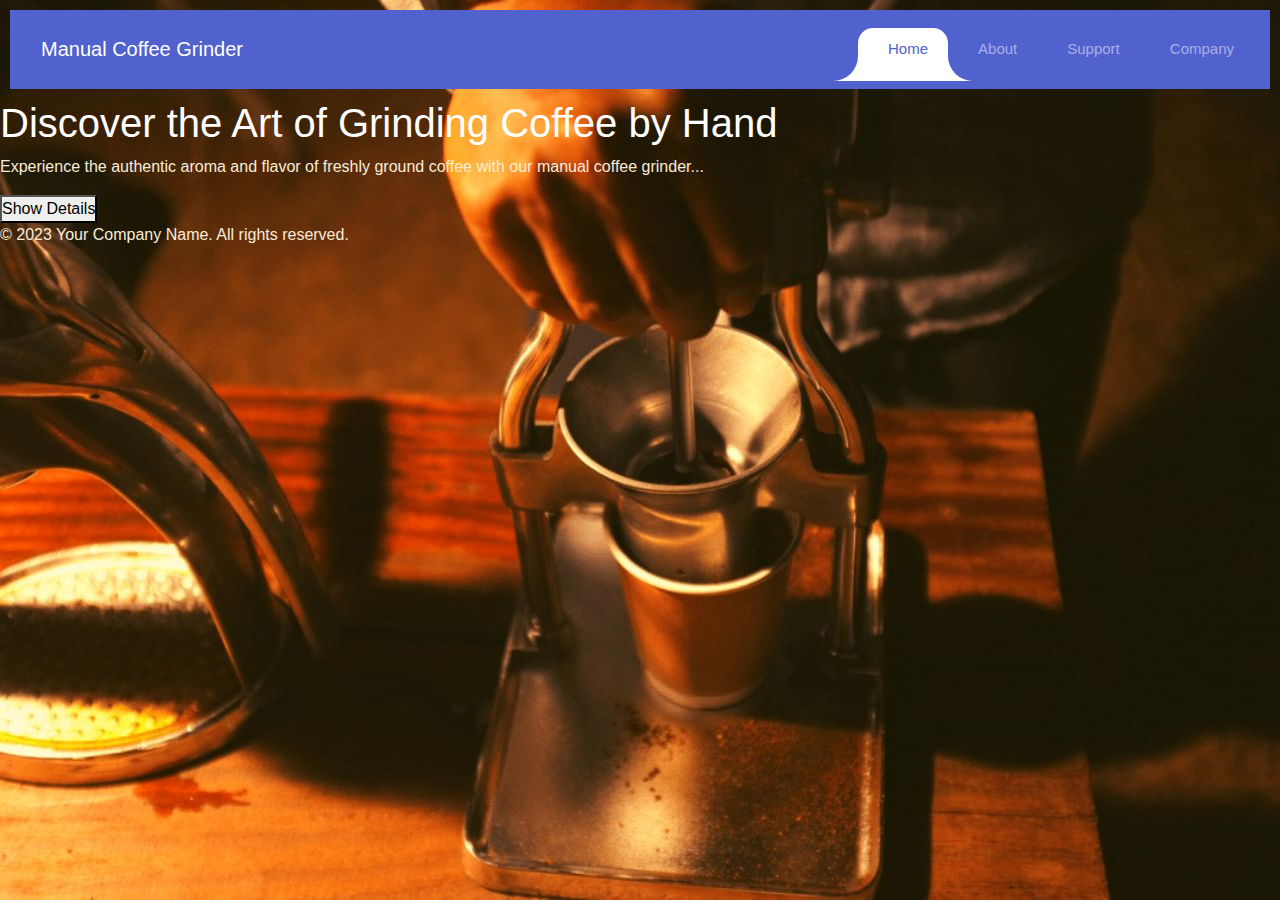
<file: index.html>
<!DOCTYPE html>
<html>

<head>
    <title>Manual Coffee Grinder - Promotion Details</title>
    <link rel="stylesheet" href="./css/style.css">
    <link rel="stylesheet" href="https://stackpath.bootstrapcdn.com/bootstrap/4.3.1/css/bootstrap.min.css" integrity="sha384-ggOyR0iXCbMQv3Xipma34MD+dH/1fQ784/j6cY/iJTQUOhcWr7x9JvoRxT2MZw1T" crossorigin="anonymous">

    <script src="https://code.jquery.com/jquery-3.3.1.slim.min.js" integrity="sha384-q8i/X+965DzO0rT7abK41JStQIAqVgRVzpbzo5smXKp4YfRvH+8abtTE1Pi6jizo" crossorigin="anonymous"></script>
    <script src="https://cdnjs.cloudflare.com/ajax/libs/popper.js/1.14.7/umd/popper.min.js" integrity="sha384-UO2eT0CpHqdSJQ6hJty5KVphtPhzWj9WO1clHTMGa3JDZwrnQq4sF86dIHNDz0W1" crossorigin="anonymous"></script>
    <script src="https://stackpath.bootstrapcdn.com/bootstrap/4.3.1/js/bootstrap.min.js" integrity="sha384-JjSmVgyd0p3pXB1rRibZUAYoIIy6OrQ6VrjIEaFf/nJGzIxFDsf4x0xIM+B07jRM" crossorigin="anonymous"></script>

</head>

<body>
    <!-- Header with navigation links -->
    <header>

        <nav class="navbar navbar-expand-custom navbar-mainbg">
            <a class="navbar-brand navbar-logo" href="#">Manual Coffee Grinder</a>
            <button class="navbar-toggler" type="button" aria-controls="navbarSupportedContent" aria-expanded="false" aria-label="Toggle navigation">
        <i class="fas fa-bars text-white"></i>
        </button>
            <div class="collapse navbar-collapse" id="navbarSupportedContent">
                <ul class="navbar-nav ml-auto">
                    <div class="hori-selector">
                        <div class="left"></div>
                        <div class="right"></div>
                    </div>
                    <li class="nav-item active">
                        <a class="nav-link" href="index.html"><i class="fas fa-tachometer-alt"></i>Home</a>
                    </li>
                    <li class="nav-item ">
                        <a class="nav-link" href="./Views/about.html"><i class="far fa-address-book"></i>About</a>
                    </li>

                    <li class="nav-item">
                        <a class="nav-link" href="./Views/support.html"><i class="far fa-calendar-alt"></i>Support</a>
                    </li>
                    <li class="nav-item">
                        <a class="nav-link" href="./Views/company.html"><i class="far fa-chart-bar"></i>Company</a>
                    </li>

                </ul>
            </div>
        </nav>

    </header>

    <!-- Content for Promotion Details page -->
    <h1>Discover the Art of Grinding Coffee by Hand</h1>
    <p style="color: antiquewhite;">Experience the authentic aroma and flavor of freshly ground coffee with our manual coffee grinder...</p>



    <!-- Inside the Promotion Details page -->
    <button id="showDetailsButton">Show Details</button>
    <p id="additionalDetails" style="display: none;">...</p>

    <script>
        const showDetailsButton = document.getElementById('showDetailsButton');
        const additionalDetails = document.getElementById('additionalDetails');

        showDetailsButton.addEventListener('click', () => {
            additionalDetails.style.display = 'block';
        });
    </script>


    <!-- Footer -->
    <footer style="color: antiquewhite;">
        <p>&copy; 2023 Your Company Name. All rights reserved.</p>
    </footer>

    <script src="./js/app.js"></script>
</body>

</html>
</file>
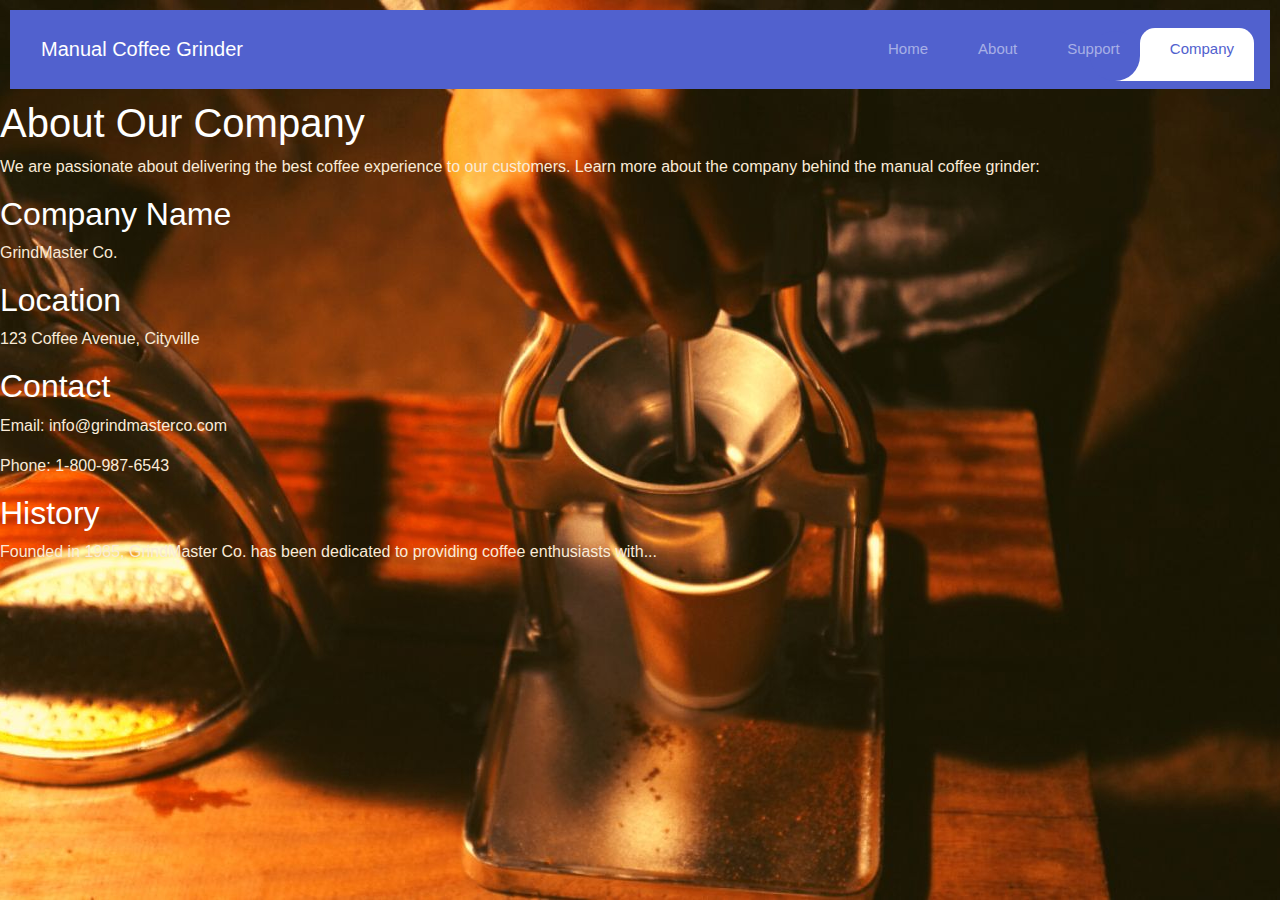
<file: Views/company.html>
<!DOCTYPE html>
<html>

<head>
    <title>Manual Coffee Grinder - Corporate Information</title>
    <!-- Link to your CSS file -->
    <link rel="stylesheet" href="../css/style.css">
    <link rel="stylesheet" href="https://stackpath.bootstrapcdn.com/bootstrap/4.3.1/css/bootstrap.min.css" integrity="sha384-ggOyR0iXCbMQv3Xipma34MD+dH/1fQ784/j6cY/iJTQUOhcWr7x9JvoRxT2MZw1T" crossorigin="anonymous">

    <script src="https://code.jquery.com/jquery-3.3.1.slim.min.js" integrity="sha384-q8i/X+965DzO0rT7abK41JStQIAqVgRVzpbzo5smXKp4YfRvH+8abtTE1Pi6jizo" crossorigin="anonymous"></script>
    <script src="https://cdnjs.cloudflare.com/ajax/libs/popper.js/1.14.7/umd/popper.min.js" integrity="sha384-UO2eT0CpHqdSJQ6hJty5KVphtPhzWj9WO1clHTMGa3JDZwrnQq4sF86dIHNDz0W1" crossorigin="anonymous"></script>
    <script src="https://stackpath.bootstrapcdn.com/bootstrap/4.3.1/js/bootstrap.min.js" integrity="sha384-JjSmVgyd0p3pXB1rRibZUAYoIIy6OrQ6VrjIEaFf/nJGzIxFDsf4x0xIM+B07jRM" crossorigin="anonymous"></script>

    <style>
        p {
            color: antiquewhite;
        }
    </style>
</head>

<body>
    <!-- Header and navigation  -->
    <header>

        <nav class="navbar navbar-expand-custom navbar-mainbg">
            <a class="navbar-brand navbar-logo" href="#">Manual Coffee Grinder</a>
            <button class="navbar-toggler" type="button" aria-controls="navbarSupportedContent" aria-expanded="false" aria-label="Toggle navigation">
        <i class="fas fa-bars text-white"></i>
        </button>
            <div class="collapse navbar-collapse" id="navbarSupportedContent">
                <ul class="navbar-nav ml-auto">
                    <div class="hori-selector">
                        <div class="left"></div>
                        <div class="right"></div>
                    </div>
                    <li class="nav-item">
                        <a class="nav-link" href="../index.html"><i class="fas fa-tachometer-alt"></i>Home</a>
                    </li>
                    <li class="nav-item ">
                        <a class="nav-link" href="about.html"><i class="far fa-address-book"></i>About</a>
                    </li>

                    <li class="nav-item">
                        <a class="nav-link" href="../Views/support.html"><i class="far fa-calendar-alt"></i>Support</a>
                    </li>
                    <li class="nav-item active">
                        <a class="nav-link" href="../Views/company.html"><i class="far fa-chart-bar"></i>Company</a>
                    </li>

                </ul>
            </div>
        </nav>

    </header>
    <!-- Content for Corporate Information page -->
    <h1>About Our Company</h1>

    <p>We are passionate about delivering the best coffee experience to our customers. Learn more about the company behind the manual coffee grinder:</p>

    <div id="companyInfo">
        <h2>Company Name</h2>
        <p>GrindMaster Co.</p>
        <h2>Location</h2>
        <p>123 Coffee Avenue, Cityville</p>
        <h2>Contact</h2>
        <p>Email: info@grindmasterco.com</p>
        <p>Phone: 1-800-987-6543</p>
        <h2>History</h2>
        <p>Founded in 1985, GrindMaster Co. has been dedicated to providing coffee enthusiasts with...</p>
    </div>

    <!-- Footer -->
    <script src="../js/app.js"></script>
</body>

</html>
</file>
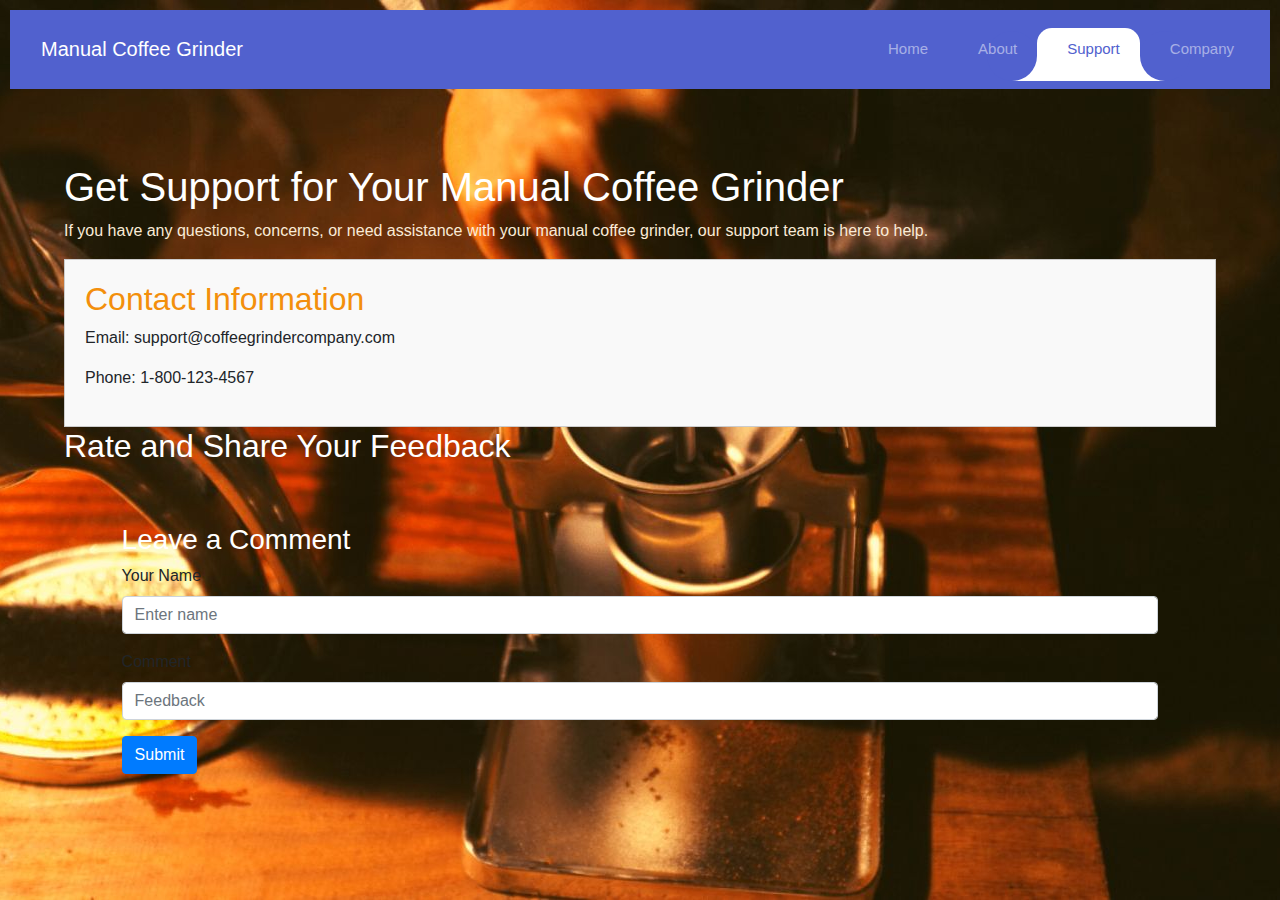
<file: Views/support.html>
<!DOCTYPE html>
<html>

<head>
    <title>Manual Coffee Grinder - Support</title>
    <!-- Link to your CSS file -->
    <link rel="stylesheet" href="../css/style.css">
    <link rel="stylesheet" href="https://stackpath.bootstrapcdn.com/bootstrap/4.3.1/css/bootstrap.min.css" integrity="sha384-ggOyR0iXCbMQv3Xipma34MD+dH/1fQ784/j6cY/iJTQUOhcWr7x9JvoRxT2MZw1T" crossorigin="anonymous">

    <script src="https://code.jquery.com/jquery-3.3.1.slim.min.js" integrity="sha384-q8i/X+965DzO0rT7abK41JStQIAqVgRVzpbzo5smXKp4YfRvH+8abtTE1Pi6jizo" crossorigin="anonymous"></script>
    <script src="https://cdnjs.cloudflare.com/ajax/libs/popper.js/1.14.7/umd/popper.min.js" integrity="sha384-UO2eT0CpHqdSJQ6hJty5KVphtPhzWj9WO1clHTMGa3JDZwrnQq4sF86dIHNDz0W1" crossorigin="anonymous"></script>
    <script src="https://stackpath.bootstrapcdn.com/bootstrap/4.3.1/js/bootstrap.min.js" integrity="sha384-JjSmVgyd0p3pXB1rRibZUAYoIIy6OrQ6VrjIEaFf/nJGzIxFDsf4x0xIM+B07jRM" crossorigin="anonymous"></script>

</head>

<body>
    <!-- Header and navigation  -->
    <header>

        <nav class="navbar navbar-expand-custom navbar-mainbg">
            <a class="navbar-brand navbar-logo" href="#">Manual Coffee Grinder</a>
            <button class="navbar-toggler" type="button" aria-controls="navbarSupportedContent" aria-expanded="false" aria-label="Toggle navigation">
        <i class="fas fa-bars text-white"></i>
        </button>
            <div class="collapse navbar-collapse" id="navbarSupportedContent">
                <ul class="navbar-nav ml-auto">
                    <div class="hori-selector">
                        <div class="left"></div>
                        <div class="right"></div>
                    </div>
                    <li class="nav-item">
                        <a class="nav-link" href="../index.html"><i class="fas fa-tachometer-alt"></i>Home</a>
                    </li>
                    <li class="nav-item ">
                        <a class="nav-link" href="../Views/about.html"><i class="far fa-address-book"></i>About</a>
                    </li>

                    <li class="nav-item active">
                        <a class="nav-link" href="../Views/support.html"><i class="far fa-calendar-alt"></i>Support</a>
                    </li>
                    <li class="nav-item">
                        <a class="nav-link" href="../Views/company.html"><i class="far fa-chart-bar"></i>Company</a>
                    </li>

                </ul>
            </div>
        </nav>

    </header>
    <div style="margin: 5%;">
        <!-- Content for Support page -->
        <h1>Get Support for Your Manual Coffee Grinder</h1>

        <p style="color: antiquewhite;">If you have any questions, concerns, or need assistance with your manual coffee grinder, our support team is here to help.</p>

        <div id="contactInfo">
            <h2 style="color: rgb(243, 143, 12);">Contact Information</h2>
            <p>Email: support@coffeegrindercompany.com</p>
            <p>Phone: 1-800-123-4567</p>
        </div>



        <!-- Content for Rate/Feedback page -->
        <h2>Rate and Share Your Feedback</h2>

        <div id="feedbackForm" style="margin: 5%;">
            <h3>Leave a Comment</h3>

            <form id="commentForm">
                <div class="form-group">
                    <label for="name">Your Name</label>
                    <input type="text" class="form-control" id="name" aria-describedby="emailHelp" placeholder="Enter name">

                </div>
                <div class="form-group">
                    <label for="comment">Comment</label>
                    <input type="textarea" class="form-control" id="comment" placeholder="Feedback">
                </div>

                <button type="submit" class="btn btn-primary">Submit</button>
            </form>



        </div>

        <div id="comments">
            <!-- Comments will be dynamically added here using JavaScript -->
        </div>
    </div>

    <!-- Footer -->
    <script src="../js/app.js"></script>
</body>

</html>
</file>
<file: css/style.css>
.comment {
    border: 1px solid #ccc;
    padding: 10px;
    margin: 10px 0;
    background-color: #f9f9f9;
}

body {
    font-family: Arial, sans-serif;
    margin: 0;
    padding: 0;
    font-family: system-ui, sans-serif;
    background: whitesmoke;
    min-height: 100vh;
}

header {
    /* background-color: #333; */
    /* color: #fff; */
    padding: 10px;
}

#contactInfo {
    border: 1px solid #ccc;
    padding: 20px;
    background-color: #f9f9f9;
}

@import url('https://fonts.googleapis.com/css?family=Roboto');
body {
    font-family: 'Roboto', sans-serif;
    background-image: url('../data/background.jpg');
    background-size: cover;
    background-position: center;
    color: #fff;
}

* {
    margin: 0;
    padding: 0;
}

i {
    margin-right: 10px;
}

h1,
h2,
h3 {
    color: #fff;
}


/*----------bootstrap-navbar-css------------*/

.navbar-logo {
    padding: 15px;
    color: #fff;
}

.navbar-mainbg {
    background-color: #5161ce;
    padding: 0px;
}

#navbarSupportedContent {
    overflow: hidden;
    position: relative;
}

#navbarSupportedContent ul {
    padding: 0px;
    margin: 0px;
}

#navbarSupportedContent ul li a i {
    margin-right: 10px;
}

#navbarSupportedContent li {
    list-style-type: none;
    float: left;
}

#navbarSupportedContent ul li a {
    color: rgba(255, 255, 255, 0.5);
    text-decoration: none;
    font-size: 15px;
    display: block;
    padding: 20px 20px;
    transition-duration: 0.6s;
    transition-timing-function: cubic-bezier(0.68, -0.55, 0.265, 1.55);
    position: relative;
}

#navbarSupportedContent>ul>li.active>a {
    color: #5161ce;
    background-color: transparent;
    transition: all 0.7s;
}

#navbarSupportedContent a:not(:only-child):after {
    content: "\f105";
    position: absolute;
    right: 20px;
    top: 10px;
    font-size: 14px;
    font-family: "Font Awesome 5 Free";
    display: inline-block;
    padding-right: 3px;
    vertical-align: middle;
    font-weight: 900;
    transition: 0.5s;
}

#navbarSupportedContent .active>a:not(:only-child):after {
    transform: rotate(90deg);
}

.hori-selector {
    display: inline-block;
    position: absolute;
    height: 100%;
    top: 0px;
    left: 0px;
    transition-duration: 0.6s;
    transition-timing-function: cubic-bezier(0.68, -0.55, 0.265, 1.55);
    background-color: #fff;
    border-top-left-radius: 15px;
    border-top-right-radius: 15px;
    margin-top: 10px;
}

.hori-selector .right,
.hori-selector .left {
    position: absolute;
    width: 25px;
    height: 25px;
    background-color: #fff;
    bottom: 10px;
}

.hori-selector .right {
    right: -25px;
}

.hori-selector .left {
    left: -25px;
}

.hori-selector .right:before,
.hori-selector .left:before {
    content: '';
    position: absolute;
    width: 50px;
    height: 50px;
    border-radius: 50%;
    background-color: #5161ce;
}

.hori-selector .right:before {
    bottom: 0;
    right: -25px;
}

.hori-selector .left:before {
    bottom: 0;
    left: -25px;
}

@media(min-width: 992px) {
    .navbar-expand-custom {
        -ms-flex-flow: row nowrap;
        flex-flow: row nowrap;
        -ms-flex-pack: start;
        justify-content: flex-start;
    }
    .navbar-expand-custom .navbar-nav {
        -ms-flex-direction: row;
        flex-direction: row;
    }
    .navbar-expand-custom .navbar-toggler {
        display: none;
    }
    .navbar-expand-custom .navbar-collapse {
        display: -ms-flexbox!important;
        display: flex!important;
        -ms-flex-preferred-size: auto;
        flex-basis: auto;
    }
}

@media (max-width: 991px) {
    #navbarSupportedContent ul li a {
        padding: 12px 30px;
    }
    .hori-selector {
        margin-top: 0px;
        margin-left: 10px;
        border-radius: 0;
        border-top-left-radius: 25px;
        border-bottom-left-radius: 25px;
    }
    .hori-selector .left,
    .hori-selector .right {
        right: 10px;
    }
    .hori-selector .left {
        top: -25px;
        left: auto;
    }
    .hori-selector .right {
        bottom: -25px;
    }
    .hori-selector .left:before {
        left: -25px;
        top: -25px;
    }
    .hori-selector .right:before {
        bottom: -25px;
        left: -25px;
    }
}
</file>
